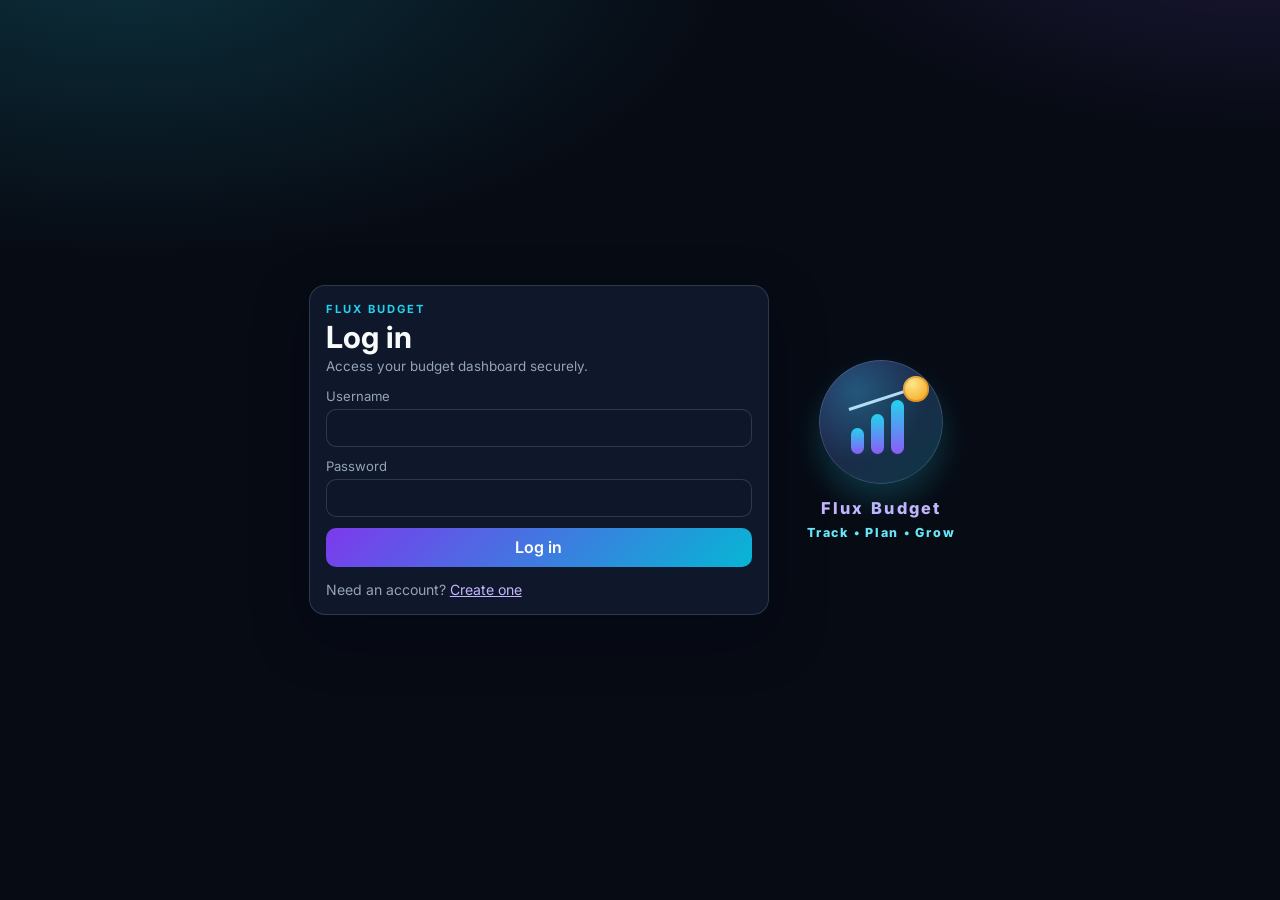
<file: login.html>
<!DOCTYPE html>
<html lang="en">
  <head>
    <meta charset="UTF-8" />
    <meta name="viewport" content="width=device-width, initial-scale=1.0" />
    <title>Flux Budget • Login</title>
    <link rel="stylesheet" href="styles.css" />
    <link rel="preconnect" href="https://fonts.googleapis.com" />
    <link rel="preconnect" href="https://fonts.gstatic.com" crossorigin />
    <link
      href="https://fonts.googleapis.com/css2?family=Inter:wght@400;500;600;700;800&display=swap"
      rel="stylesheet"
    />
  </head>
  <body class="auth-page">
    <main class="auth-page-wrap login-layout shell" aria-labelledby="login-title">
      <section class="auth-card auth-page-card">
        <p class="brand-kicker">FLUX BUDGET</p>
        <h1 id="login-title">Log in</h1>
        <p class="section-subtitle">Access your budget dashboard securely.</p>

        <p id="login-error" class="auth-error hidden" aria-live="assertive"></p>

        <form id="login-form" class="auth-form" novalidate>
          <label>
            Username
            <input id="login-username" type="text" autocomplete="username" required />
          </label>

          <label>
            Password
            <input id="login-password" type="password" autocomplete="current-password" required />
          </label>

          <button type="submit" class="btn btn-primary">Log in</button>
        </form>

        <p class="auth-footer">Need an account? <a href="signup.html">Create one</a></p>
      </section>

      <aside class="auth-logo-panel" aria-hidden="true">
        <div class="budget-logo-icon">
          <span class="logo-bar logo-bar-1"></span>
          <span class="logo-bar logo-bar-2"></span>
          <span class="logo-bar logo-bar-3"></span>
          <span class="logo-trend-line"></span>
          <span class="logo-coin"></span>
        </div>
        <p class="auth-logo-title">Flux Budget</p>
        <p class="auth-logo-subtitle">Track • Plan • Grow</p>
      </aside>
    </main>

    <script src="auth.js"></script>
    <script src="login.js"></script>
  </body>
</html>
</file>
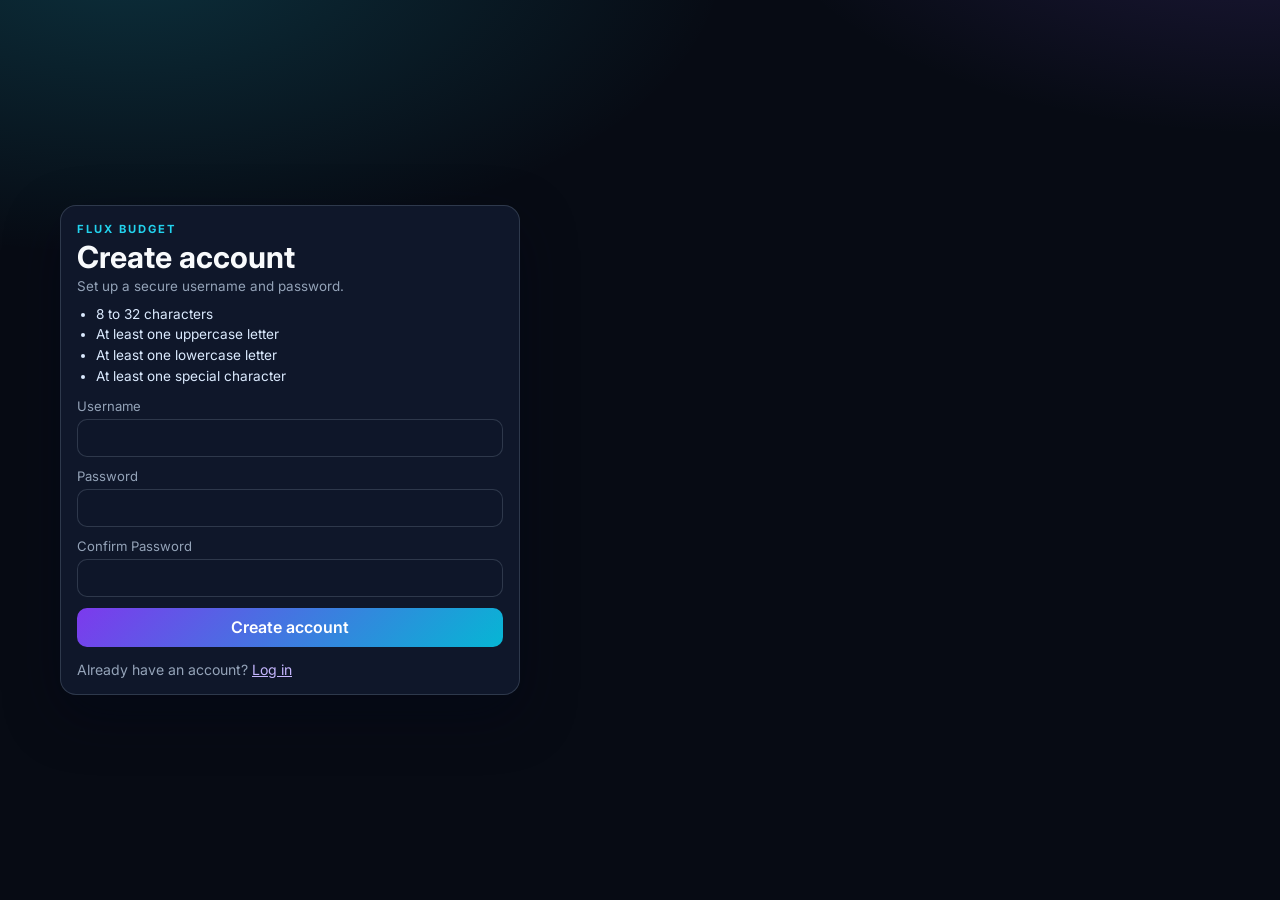
<file: signup.html>
<!DOCTYPE html>
<html lang="en">
  <head>
    <meta charset="UTF-8" />
    <meta name="viewport" content="width=device-width, initial-scale=1.0" />
    <title>Flux Budget • Create Account</title>
    <link rel="stylesheet" href="styles.css" />
    <link rel="preconnect" href="https://fonts.googleapis.com" />
    <link rel="preconnect" href="https://fonts.gstatic.com" crossorigin />
    <link
      href="https://fonts.googleapis.com/css2?family=Inter:wght@400;500;600;700;800&display=swap"
      rel="stylesheet"
    />
  </head>
  <body class="auth-page">
    <main class="auth-page-wrap shell" aria-labelledby="signup-title">
      <section class="auth-card auth-page-card">
        <p class="brand-kicker">FLUX BUDGET</p>
        <h1 id="signup-title">Create account</h1>
        <p class="section-subtitle">Set up a secure username and password.</p>

        <ul class="password-rules" aria-label="Password requirements">
          <li>8 to 32 characters</li>
          <li>At least one uppercase letter</li>
          <li>At least one lowercase letter</li>
          <li>At least one special character</li>
        </ul>

        <p id="signup-error" class="auth-error hidden" aria-live="assertive"></p>
        <p id="signup-success" class="auth-success hidden" aria-live="polite"></p>

        <form id="signup-form" class="auth-form" novalidate>
          <label>
            Username
            <input id="signup-username" type="text" autocomplete="username" required />
          </label>

          <label>
            Password
            <input id="signup-password" type="password" autocomplete="new-password" minlength="8" maxlength="32" required />
          </label>

          <label>
            Confirm Password
            <input id="signup-password-confirm" type="password" autocomplete="new-password" minlength="8" maxlength="32" required />
          </label>

          <button type="submit" class="btn btn-primary">Create account</button>
        </form>

        <p class="auth-footer">Already have an account? <a href="login.html">Log in</a></p>
      </section>
    </main>

    <script src="auth.js"></script>
    <script src="signup.js"></script>
  </body>
</html>
</file>
<file: styles.css>
:root {
  --bg: #070b14;
  --bg-soft: #0f172a;
  --surface: rgba(15, 23, 42, 0.78);
  --surface-2: rgba(30, 41, 59, 0.7);
  --text: #f8fafc;
  --muted: #94a3b8;
  --line: rgba(148, 163, 184, 0.24);
  --brand: #8b5cf6;
  --brand-2: #22d3ee;
  --danger: #ef4444;
  --ok: #10b981;
  --shadow: 0 20px 55px rgba(2, 6, 23, 0.38);
}

* {
  box-sizing: border-box;
}

.visually-hidden {
  position: absolute;
  width: 1px;
  height: 1px;
  padding: 0;
  margin: -1px;
  overflow: hidden;
  clip: rect(0, 0, 0, 0);
  white-space: nowrap;
  border: 0;
}

.skip-link {
  position: absolute;
  left: 0.75rem;
  top: -80px;
  z-index: 100;
  padding: 0.55rem 0.75rem;
  border-radius: 10px;
  border: 1px solid var(--line);
  background: #0f172a;
  color: #fff;
  text-decoration: none;
  font-weight: 600;
}

.skip-link:focus {
  top: 0.75rem;
}

html,
body {
  margin: 0;
  min-height: 100%;
}

body {
  font-family: Inter, -apple-system, BlinkMacSystemFont, "Segoe UI", Roboto, Arial, sans-serif;
  color: var(--text);
  background:
    radial-gradient(1200px 600px at 10% -5%, rgba(34, 211, 238, 0.18), transparent 50%),
    radial-gradient(1200px 600px at 100% -15%, rgba(139, 92, 246, 0.2), transparent 45%),
    var(--bg);
}

.shell {
  width: min(1160px, 100% - 1.25rem);
  margin-inline: auto;
}

.page-header {
  margin-top: 1rem;
  margin-bottom: 0.9rem;
  display: flex;
  flex-direction: column;
  align-items: flex-start;
  justify-content: flex-start;
  gap: 1rem;
}

.brand-wrap {
  display: flex;
  align-items: center;
  gap: 0.9rem;
}

.brand-mark {
  width: 40px;
  height: 40px;
  border-radius: 12px;
  background: linear-gradient(135deg, var(--brand), var(--brand-2));
  box-shadow: 0 10px 24px rgba(139, 92, 246, 0.35);
}

.brand-kicker {
  margin: 0 0 0.2rem;
  font-size: 0.7rem;
  letter-spacing: 0.18em;
  font-weight: 700;
  color: var(--brand-2);
}

.page-header h1 {
  margin: 0;
  font-size: clamp(1.1rem, 2.3vw, 1.75rem);
  font-weight: 800;
}

.page-nav {
  display: inline-flex;
  gap: 0.45rem;
  padding: 0.3rem;
  border: 1px solid var(--line);
  border-radius: 999px;
  background: rgba(15, 23, 42, 0.75);
  width: 100%;
  overflow-x: auto;
}

.nav-link {
  text-decoration: none;
  color: var(--muted);
  font-size: 0.85rem;
  font-weight: 600;
  padding: 0.48rem 0.9rem;
  border-radius: 999px;
  white-space: nowrap;
  text-align: center;
  flex: 1 1 auto;
}

.nav-link-btn {
  border: 0;
  background: transparent;
  cursor: pointer;
}

.nav-link.active,
.nav-link:hover {
  color: #fff;
  background: linear-gradient(135deg, rgba(139, 92, 246, 0.3), rgba(34, 211, 238, 0.2));
}

.container {
  margin-bottom: 2.5rem;
  display: grid;
  gap: 1rem;
}

.card {
  background: var(--surface);
  border: 1px solid var(--line);
  border-radius: 18px;
  box-shadow: var(--shadow);
  backdrop-filter: blur(14px);
  padding: clamp(0.9rem, 2.8vw, 1.2rem);
}

h2 {
  margin: 0;
  font-size: 1.03rem;
}

h3 {
  margin: 0;
  font-size: 0.95rem;
}

.section-subtitle {
  margin: 0.2rem 0 0;
  color: var(--muted);
  font-size: 0.84rem;
}

.dashboard-head,
.transactions-head,
.chart-side-panel {
  display: flex;
}

.dashboard-head,
.transactions-head {
  display: flex;
  justify-content: space-between;
  gap: 0.85rem;
  align-items: flex-start;
  flex-wrap: wrap;
}

.transactions-head {
  margin-bottom: 0.9rem;
}

.inline-expense-form {
  margin-bottom: 0.9rem;
  display: grid;
  grid-template-columns: 1fr;
  gap: 0.6rem;
  align-items: end;
}

.inline-submit-btn {
  white-space: nowrap;
  justify-self: start;
}

.time-controls {
  display: grid;
  gap: 0.6rem;
}

.custom-range {
  display: grid;
  grid-template-columns: 1fr;
  gap: 0.55rem;
}

.dashboard-grid {
  margin-top: 1rem;
  display: grid;
  grid-template-columns: 1fr;
  gap: 0.9rem;
}

.stats-column {
  display: grid;
  gap: 0.7rem;
}

.stat-card,
.chart-card,
.budget-item {
  background: var(--surface-2);
  border: 1px solid var(--line);
  border-radius: 14px;
}

.stat-card {
  padding: 1rem;
}

.metric-card .big-number {
  font-size: clamp(1.3rem, 2.6vw, 1.85rem);
}

.stat-label {
  margin: 0;
  color: var(--muted);
  font-size: 0.85rem;
}

.big-number {
  margin: 0.45rem 0;
  font-size: clamp(1.75rem, 3.6vw, 2.2rem);
  font-weight: 800;
}

.muted-text {
  margin: 0;
  color: var(--muted);
}

.chart-card {
  padding: 0.95rem;
  display: grid;
  grid-template-columns: 1fr;
  gap: 0.9rem;
  align-items: start;
}

.chart-side-panel {
  flex-direction: column;
  gap: 0.7rem;
}

.chart-wrap {
  position: relative;
  width: 100%;
  max-width: 250px;
  margin-inline: auto;
}

.chart-center-overlay {
  position: absolute;
  inset: 0;
  display: grid;
  place-content: center;
  text-align: center;
  pointer-events: none;
  padding: 1rem;
}

.chart-center-label {
  margin: 0;
  font-size: 0.62rem;
  letter-spacing: 0.06em;
  text-transform: uppercase;
  color: #94a3b8;
}

.chart-center-percent {
  margin: 0.15rem 0 0;
  font-size: 1.3rem;
  font-weight: 800;
  color: #f8fafc;
}

.chart-center-amount {
  margin: 0.1rem 0 0;
  font-size: 0.72rem;
  color: #cbd5e1;
}

.chart-legend {
  margin: 0;
  padding: 0;
  list-style: none;
  display: grid;
  gap: 0.4rem;
}

.chart-legend li {
  border: 1px solid var(--line);
  border-radius: 10px;
  padding: 0.5rem 0.6rem;
  display: flex;
  align-items: center;
  justify-content: space-between;
  font-size: 0.86rem;
}

.legend-left {
  display: inline-flex;
  align-items: center;
  gap: 0.45rem;
}

.legend-dot {
  width: 10px;
  height: 10px;
  border-radius: 999px;
}

.budget-sheet-wrap h3 {
  margin: 0;
  font-size: 0.82rem;
  text-transform: uppercase;
  letter-spacing: 0.04em;
  color: #cbd5e1;
}

.budget-sheet {
  min-width: 520px;
  border-collapse: collapse;
}

.budget-sheet thead th {
  font-size: 0.72rem;
  background: rgba(51, 65, 85, 0.55);
}

.budget-sheet tbody td {
  font-size: 0.82rem;
  border-bottom: 1px solid rgba(148, 163, 184, 0.18);
  background: rgba(15, 23, 42, 0.45);
}

.budget-sheet tbody tr:nth-child(even) td {
  background: rgba(30, 41, 59, 0.45);
}

.budget-sheet-input {
  min-width: 102px;
  max-width: 120px;
  padding: 0.36rem 0.45rem;
  border-radius: 6px;
  font-size: 0.8rem;
}

.budget-category-chip {
  display: inline-flex;
  align-items: center;
  gap: 0.4rem;
  font-weight: 600;
}

.budget-color-dot {
  width: 10px;
  height: 10px;
  border-radius: 999px;
  box-shadow: 0 0 0 2px rgba(15, 23, 42, 0.8);
}

#budget-sheet-body .over-limit {
  color: #fda4af;
  font-weight: 700;
}

.over-limit {
  color: #fda4af !important;
}

.paycheck-grid {
  display: grid;
  grid-template-columns: 1fr;
  gap: 0.9rem;
}

.paycheck-inputs {
  display: grid;
  gap: 0.65rem;
}

.paycheck-table tbody td {
  font-size: 0.88rem;
}

.transactions-controls {
  display: flex;
  flex-wrap: wrap;
  gap: 0.7rem;
  align-items: end;
}

label {
  display: grid;
  gap: 0.32rem;
  color: var(--muted);
  font-size: 0.82rem;
}

.required-asterisk {
  color: #f87171;
  font-weight: 700;
}

input,
select,
button {
  font: inherit;
}

input,
select {
  border: 1px solid var(--line);
  color: #e2e8f0;
  border-radius: 10px;
  padding: 0.62rem 0.68rem;
  background: rgba(15, 23, 42, 0.7);
  transition: border-color 0.2s ease, box-shadow 0.2s ease;
}

input:focus,
select:focus {
  outline: none;
  border-color: rgba(34, 211, 238, 0.75);
  box-shadow: 0 0 0 3px rgba(34, 211, 238, 0.15);
}

input.is-invalid,
select.is-invalid {
  border-color: var(--danger);
  box-shadow: 0 0 0 3px rgba(239, 68, 68, 0.16);
}

input[type="number"]::-webkit-outer-spin-button,
input[type="number"]::-webkit-inner-spin-button {
  -webkit-appearance: none;
  margin: 0;
}

input[type="number"] {
  appearance: textfield;
}

.btn {
  border: none;
  border-radius: 10px;
  color: #fff;
  cursor: pointer;
  padding: 0.58rem 0.88rem;
  font-weight: 600;
}

.btn:focus-visible,
.floating-add-btn:focus-visible,
a:focus-visible {
  outline: 2px solid #22d3ee;
  outline-offset: 2px;
}

.btn-primary {
  background: linear-gradient(135deg, #7c3aed, #06b6d4);
}

.btn-secondary {
  background: #334155;
}

.btn-danger {
  background: #b91c1c;
}

.btn-edit,
.btn-delete {
  font-size: 0.81rem;
  padding: 0.45rem 0.66rem;
}

.row-actions {
  display: inline-flex;
  gap: 0.45rem;
  flex-wrap: wrap;
}

.table-wrap {
  overflow-x: auto;
  -webkit-overflow-scrolling: touch;
}

table {
  width: 100%;
  border-collapse: separate;
  border-spacing: 0;
}

thead th {
  color: #cbd5e1;
  font-size: 0.78rem;
  letter-spacing: 0.03em;
  text-transform: uppercase;
  text-align: left;
  padding: 0.72rem;
  border-bottom: 1px solid var(--line);
}

tbody td {
  padding: 0.74rem;
  border-bottom: 1px solid var(--line);
  font-size: 0.9rem;
}

tbody tr:hover {
  background: rgba(148, 163, 184, 0.08);
}

.empty-row {
  text-align: center;
  color: var(--muted);
  padding: 1.2rem;
}

.floating-add-btn {
  position: fixed;
  right: max(1rem, env(safe-area-inset-right));
  bottom: max(1rem, env(safe-area-inset-bottom));
  width: 56px;
  height: 56px;
  border: none;
  border-radius: 999px;
  font-size: 1.9rem;
  color: #fff;
  cursor: pointer;
  background: linear-gradient(135deg, #7c3aed, #06b6d4);
  box-shadow: 0 20px 30px rgba(12, 74, 110, 0.42);
}

.modal {
  position: fixed;
  inset: 0;
  background: rgba(2, 6, 23, 0.62);
  display: grid;
  place-items: center;
  padding: 1rem;
  z-index: 30;
}

.auth-screen {
  position: fixed;
  inset: 0;
  z-index: 60;
  display: grid;
  place-items: center;
  padding: 1rem;
  background: rgba(2, 6, 23, 0.86);
}

.auth-card {
  width: min(460px, 100%);
  padding: 1rem;
  border: 1px solid var(--line);
  border-radius: 16px;
  background: #0f172a;
  box-shadow: var(--shadow);
}

.auth-form {
  margin-top: 0.85rem;
  display: grid;
  gap: 0.7rem;
}

.auth-error {
  margin: 0.65rem 0 0;
  color: #fca5a5;
  font-size: 0.84rem;
}

.auth-success {
  margin: 0.65rem 0 0;
  color: #86efac;
  font-size: 0.84rem;
}

.auth-page {
  display: grid;
  min-height: 100vh;
  place-items: center;
  padding: 1rem 0;
}

.auth-page-wrap {
  width: min(520px, 100% - 1.25rem);
}

.auth-page-card h1 {
  margin: 0;
  font-size: clamp(1.4rem, 3.8vw, 1.9rem);
}

.login-layout {
  width: min(940px, 100% - 1.25rem);
  display: grid;
  grid-template-columns: 1fr;
  gap: 0.9rem;
  align-items: center;
  justify-items: center;
}

.auth-logo-panel {
  display: grid;
  gap: 0.42rem;
  padding: 0.2rem;
  text-align: center;
}

.budget-logo-icon {
  width: 124px;
  height: 124px;
  position: relative;
  margin-inline: auto;
  border-radius: 999px;
  background: radial-gradient(circle at 30% 25%, rgba(34, 211, 238, 0.28), rgba(15, 23, 42, 0.08) 55%),
    linear-gradient(135deg, rgba(139, 92, 246, 0.28), rgba(34, 211, 238, 0.24));
  box-shadow:
    inset 0 0 0 1px rgba(148, 163, 184, 0.26),
    0 16px 30px rgba(34, 211, 238, 0.2);
}

.logo-bar {
  position: absolute;
  bottom: 30px;
  width: 13px;
  border-radius: 999px;
  background: linear-gradient(180deg, #22d3ee, #8b5cf6);
}

.logo-bar-1 {
  left: 32px;
  height: 26px;
}

.logo-bar-2 {
  left: 52px;
  height: 40px;
}

.logo-bar-3 {
  left: 72px;
  height: 54px;
}

.logo-trend-line {
  position: absolute;
  left: 30px;
  right: 28px;
  top: 48px;
  height: 0;
  border-top: 3px solid rgba(186, 230, 253, 0.95);
  transform: rotate(-18deg);
  transform-origin: left center;
}

.logo-trend-line::after {
  content: "";
  position: absolute;
  right: -3px;
  top: -5px;
  width: 9px;
  height: 9px;
  border-top: 3px solid rgba(186, 230, 253, 0.95);
  border-right: 3px solid rgba(186, 230, 253, 0.95);
  transform: rotate(45deg);
}

.logo-coin {
  position: absolute;
  top: 16px;
  right: 14px;
  width: 26px;
  height: 26px;
  border-radius: 999px;
  background: radial-gradient(circle at 35% 30%, #fde68a, #f59e0b);
  box-shadow: inset 0 0 0 2px rgba(180, 83, 9, 0.32);
}

.auth-logo-title,
.auth-logo-subtitle {
  margin: 0;
  letter-spacing: 0.14em;
  font-weight: 800;
}

.auth-logo-title {
  margin-top: 0.5rem;
  color: #c4b5fd;
  font-size: 1.02rem;
}

.auth-logo-subtitle {
  color: #67e8f9;
  font-size: 0.78rem;
}

.auth-footer {
  margin: 0.9rem 0 0;
  color: var(--muted);
  font-size: 0.88rem;
}

.auth-footer a {
  color: #c4b5fd;
}

.password-rules {
  margin: 0.7rem 0 0;
  padding-left: 1.2rem;
  color: #dbeafe;
  font-size: 0.85rem;
  display: grid;
  gap: 0.3rem;
}

.modal-card {
  width: min(640px, 100%);
  border-radius: 16px;
  border: 1px solid var(--line);
  background: #0f172a;
  box-shadow: var(--shadow);
  padding: 1.15rem;
}

.form-grid {
  margin-top: 0.8rem;
  display: grid;
  grid-template-columns: 1fr;
  gap: 0.72rem;
}

.full-width {
  grid-column: 1 / -1;
}

.modal-actions {
  margin-top: 0.95rem;
  display: flex;
  justify-content: end;
  gap: 0.52rem;
}

.hidden {
  display: none !important;
}

.insights-grid {
  display: grid;
  grid-template-columns: 1fr;
  gap: 0.72rem;
}

.insight-card {
  border: 1px solid var(--line);
  background: var(--surface-2);
  border-radius: 12px;
  padding: 0.9rem;
}

.insight-card p {
  margin: 0;
  color: var(--muted);
  font-size: 0.8rem;
}

.insight-card strong {
  margin-top: 0.3rem;
  display: block;
  font-size: 1.15rem;
}

.analysis-chart-grid {
  display: grid;
  grid-template-columns: 1fr;
  gap: 0.82rem;
}

.chart-panel {
  border: 1px solid var(--line);
  border-radius: 14px;
  padding: 0.85rem;
  background: var(--surface-2);
}

.trend-list {
  margin: 0;
  padding-left: 1.1rem;
  display: grid;
  gap: 0.45rem;
  color: #dbeafe;
}

@media (min-width: 640px) {
  .shell {
    width: min(1160px, 94%);
  }

  .custom-range,
  .form-grid,
  .inline-expense-form {
    grid-template-columns: repeat(2, minmax(170px, 1fr));
  }

  .insights-grid {
    grid-template-columns: repeat(2, minmax(180px, 1fr));
  }
}

@media (min-width: 900px) {
  .page-header {
    margin-top: 1.4rem;
    margin-bottom: 1.15rem;
    flex-direction: row;
    align-items: center;
    justify-content: space-between;
  }

  .page-nav {
    width: auto;
    overflow: visible;
  }

  .nav-link {
    flex: 0 0 auto;
  }

  .dashboard-grid {
    grid-template-columns: minmax(210px, 290px) 1fr;
  }

  .chart-card {
    grid-template-columns: minmax(220px, 280px) 1fr;
  }

  .paycheck-grid,
  .analysis-chart-grid {
    grid-template-columns: repeat(2, minmax(240px, 1fr));
  }

  .insights-grid {
    grid-template-columns: repeat(3, minmax(190px, 1fr));
  }

  .inline-expense-form {
    grid-template-columns: 120px 170px 170px minmax(220px, 1fr) auto;
  }

  .inline-submit-btn {
    justify-self: auto;
  }

  .login-layout {
    grid-template-columns: minmax(340px, 460px) 180px;
    width: min(820px, 100% - 1.25rem);
    margin-inline: auto;
    justify-content: center;
    align-items: center;
    gap: 1.4rem;
  }
}

@media (prefers-reduced-motion: reduce) {
  *,
  *::before,
  *::after {
    animation-duration: 0.01ms !important;
    animation-iteration-count: 1 !important;
    transition-duration: 0.01ms !important;
    scroll-behavior: auto !important;
  }
}
</file>
